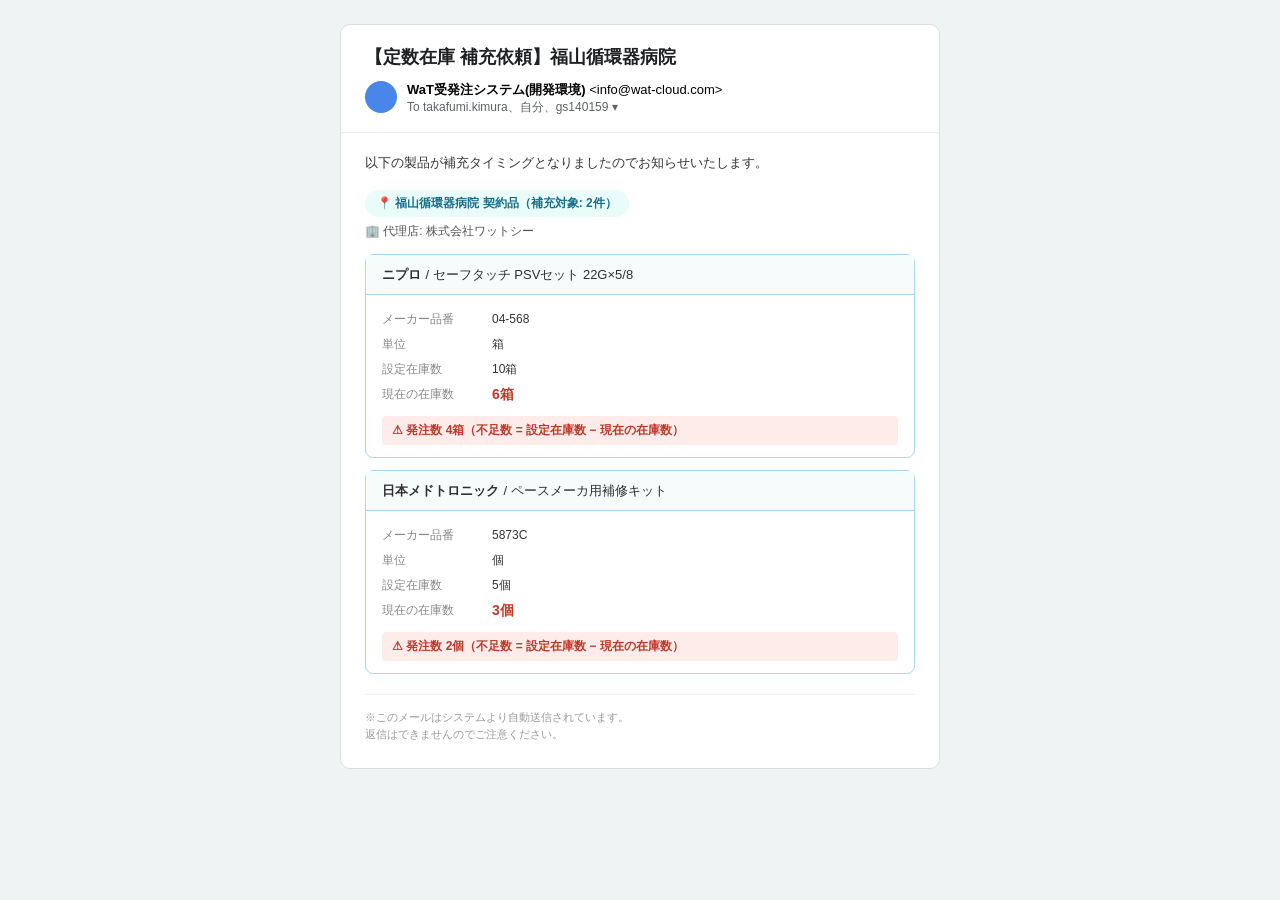
<file: projects/wat-system/emails/restock-request.html>
<!DOCTYPE html>
<html lang="ja">
<head>
<meta charset="UTF-8">
<meta name="viewport" content="width=device-width, initial-scale=1">
<title>定数在庫 補充依頼メール（改善案）</title>
</head>
<body style="margin:0;padding:24px;background:#eef3f3;font-family:'Hiragino Kaku Gothic ProN','Yu Gothic','Meiryo',sans-serif;">

  <!-- Gmail-style preview chrome, for side-by-side comparison with the original screenshot only.
       The actual deliverable is the inner "mail-body" table below. -->
  <table role="presentation" width="600" cellpadding="0" cellspacing="0" align="center"
         style="background:#ffffff;border:1px solid #ddd;border-radius:10px;overflow:hidden;">
    <tr>
      <td style="padding:20px 24px 12px;">
        <div style="font-size:18px;font-weight:bold;color:#202124;">【定数在庫 補充依頼】福山循環器病院</div>
      </td>
    </tr>
    <tr>
      <td style="padding:0 24px 16px;border-bottom:1px solid #eee;">
        <table role="presentation" cellpadding="0" cellspacing="0">
          <tr>
            <td style="vertical-align:top;padding-right:10px;">
              <div style="width:32px;height:32px;border-radius:50%;background:#4a86e8;"></div>
            </td>
            <td>
              <div style="font-size:13px;"><strong>WaT受発注システム(開発環境)</strong> &lt;info@wat-cloud.com&gt;</div>
              <div style="font-size:12px;color:#5f6368;">To takafumi.kimura、自分、gs140159 ▾</div>
            </td>
          </tr>
        </table>
      </td>
    </tr>

    <!-- ==================== mail-body (the actual redesigned email content) ==================== -->
    <tr>
      <td style="padding:20px 24px 24px;">

        <p style="margin:0 0 16px;font-size:13px;color:#333;line-height:1.6;">
          以下の製品が補充タイミングとなりましたのでお知らせいたします。
        </p>

        <table role="presentation" cellpadding="0" cellspacing="0" style="margin-bottom:14px;">
          <tr>
            <td style="background:#eafcfa;color:#1a6e8c;font-size:12px;font-weight:bold;
                       padding:5px 12px;border-radius:999px;">
              📍 福山循環器病院 契約品（補充対象: 2件）
            </td>
          </tr>
          <tr>
            <td style="padding-top:6px;font-size:12px;color:#555;">
              🏢 代理店: 株式会社ワットシー
            </td>
          </tr>
        </table>

        <!-- Product card 1 -->
        <table role="presentation" width="100%" cellpadding="0" cellspacing="0"
               style="border:1px solid #a9d8ef;border-radius:8px;margin-bottom:12px;">
          <tr>
            <td style="background:#f6fcfb;padding:10px 16px;border-bottom:1px solid #a9d8ef;">
              <span style="font-size:13px;font-weight:bold;color:#2f2f2f;">ニプロ</span>
              <span style="font-size:13px;color:#2f2f2f;"> / セーフタッチ PSVセット 22G×5/8</span>
            </td>
          </tr>
          <tr>
            <td style="padding:12px 16px;">
              <table role="presentation" width="100%" cellpadding="0" cellspacing="0" style="font-size:12px;">
                <tr>
                  <td style="width:110px;color:#888;padding:4px 0;">メーカー品番</td>
                  <td style="padding:4px 0;color:#333;">04-568</td>
                </tr>
                <tr>
                  <td style="color:#888;padding:4px 0;">単位</td>
                  <td style="padding:4px 0;color:#333;">箱</td>
                </tr>
                <tr>
                  <td style="color:#888;padding:4px 0;">設定在庫数</td>
                  <td style="padding:4px 0;color:#333;">10箱</td>
                </tr>
                <tr>
                  <td style="color:#888;padding:4px 0;">現在の在庫数</td>
                  <td style="padding:4px 0;"><strong style="color:#c0392b;font-size:14px;">6箱</strong></td>
                </tr>
              </table>
              <div style="margin-top:8px;background:#fdecea;border-radius:4px;padding:6px 10px;
                          font-size:12px;color:#c0392b;font-weight:bold;">
                ⚠ 発注数 4箱（不足数 = 設定在庫数 − 現在の在庫数）
              </div>
            </td>
          </tr>
        </table>

        <!-- Product card 2 (demonstrates that the layout scales to multiple products,
             unlike the slash-separated line which gets harder to read with every row) -->
        <table role="presentation" width="100%" cellpadding="0" cellspacing="0"
               style="border:1px solid #a9d8ef;border-radius:8px;margin-bottom:4px;">
          <tr>
            <td style="background:#f6fcfb;padding:10px 16px;border-bottom:1px solid #a9d8ef;">
              <span style="font-size:13px;font-weight:bold;color:#2f2f2f;">日本メドトロニック</span>
              <span style="font-size:13px;color:#2f2f2f;"> / ペースメーカ用補修キット</span>
            </td>
          </tr>
          <tr>
            <td style="padding:12px 16px;">
              <table role="presentation" width="100%" cellpadding="0" cellspacing="0" style="font-size:12px;">
                <tr>
                  <td style="width:110px;color:#888;padding:4px 0;">メーカー品番</td>
                  <td style="padding:4px 0;color:#333;">5873C</td>
                </tr>
                <tr>
                  <td style="color:#888;padding:4px 0;">単位</td>
                  <td style="padding:4px 0;color:#333;">個</td>
                </tr>
                <tr>
                  <td style="color:#888;padding:4px 0;">設定在庫数</td>
                  <td style="padding:4px 0;color:#333;">5個</td>
                </tr>
                <tr>
                  <td style="color:#888;padding:4px 0;">現在の在庫数</td>
                  <td style="padding:4px 0;"><strong style="color:#c0392b;font-size:14px;">3個</strong></td>
                </tr>
              </table>
              <div style="margin-top:8px;background:#fdecea;border-radius:4px;padding:6px 10px;
                          font-size:12px;color:#c0392b;font-weight:bold;">
                ⚠ 発注数 2個（不足数 = 設定在庫数 − 現在の在庫数）
              </div>
            </td>
          </tr>
        </table>

        <p style="margin:20px 0 0;font-size:11px;color:#999;line-height:1.6;border-top:1px solid #eef4f7;padding-top:14px;">
          ※このメールはシステムより自動送信されています。<br>
          返信はできませんのでご注意ください。
        </p>
      </td>
    </tr>
    <!-- ==================== /mail-body ==================== -->

  </table>
</body>
</html>
</file>
